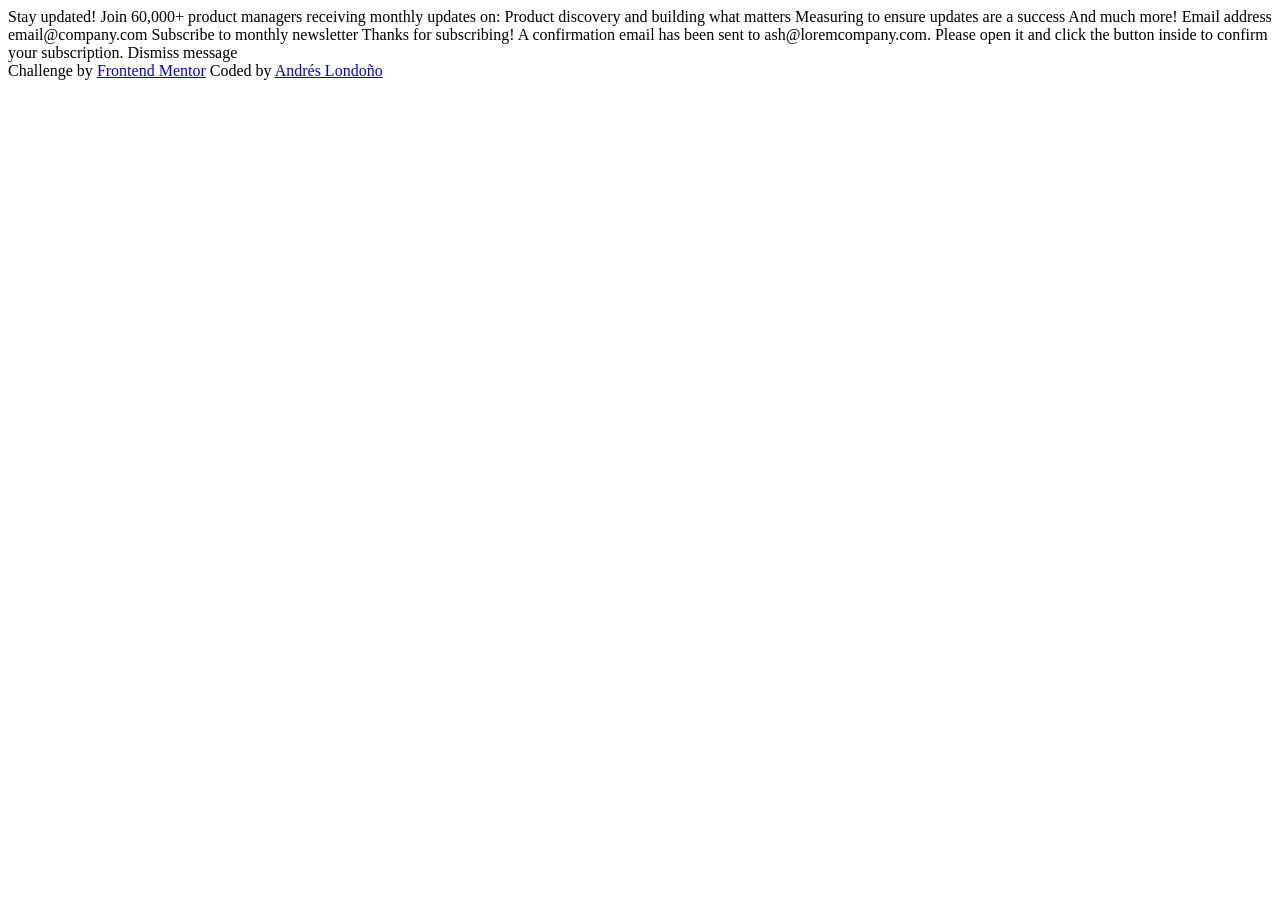
<file: index.html>
<!DOCTYPE html>
<html lang="en">

<head>
  <meta charset="UTF-8" />
  <meta name="viewport" content="width=device-width, initial-scale=1.0" />

  <link rel="icon" type="image/png" sizes="32x32" href="./assets/images/favicon-32x32.png" />
  <title>
    Frontend Mentor | Newsletter sign-up form with success message
  </title>
</head>

<body>
  <!-- Sign-up form start -->

  Stay updated! Join 60,000+ product managers receiving monthly updates on:
  Product discovery and building what matters Measuring to ensure updates are
  a success And much more! Email address email@company.com Subscribe to
  monthly newsletter

  <!-- Sign-up form end -->

  <!-- Success message start -->

  Thanks for subscribing! A confirmation email has been sent to
  ash@loremcompany.com. Please open it and click the button inside to confirm
  your subscription. Dismiss message

  <!-- Success message end -->

  <div class="attribution">
    Challenge by
    <a href="https://www.frontendmentor.io?ref=challenge" target="_blank">Frontend Mentor</a>
    Coded by <a href="#">Andrés Londoño</a>
  </div>
</body>

</html>
</file>
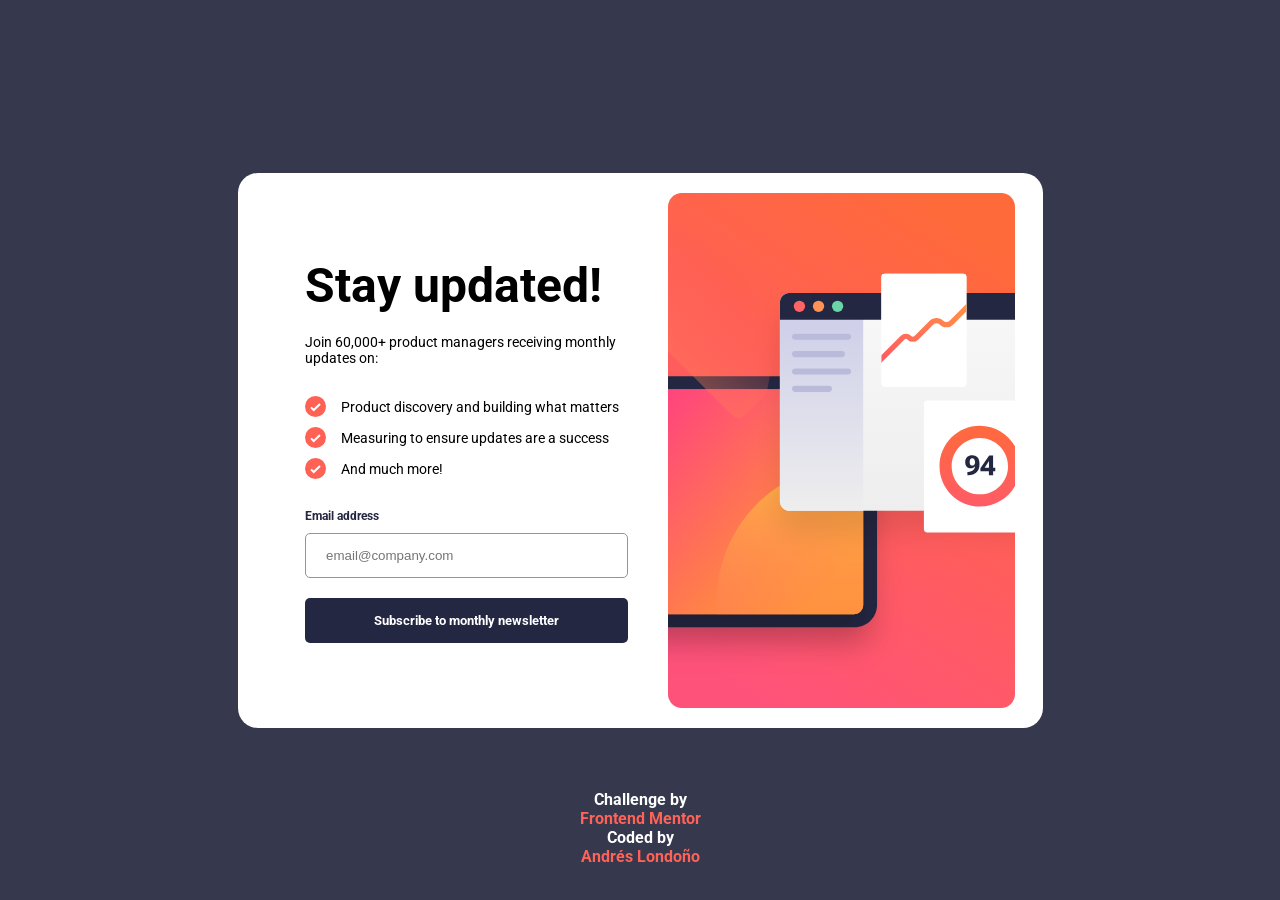
<file: design/newsletter.html>
<!DOCTYPE html>
<html lang="en">

<head>
  <meta charset="UTF-8" />
  <meta name="viewport" content="width=device-width, initial-scale=1.0" />
  <link rel="icon" type="image/png" sizes="32x32" href="./assets/images/favicon-32x32.png" />
  <link rel="preconnect" href="https://fonts.googleapis.com" />
  <link rel="preconnect" href="https://fonts.gstatic.com" crossorigin />
  <link
    href="https://fonts.googleapis.com/css2?family=Barlow+Semi+Condensed:ital,wght@0,100;0,200;0,300;0,400;0,500;0,600;0,700;0,800;0,900;1,100;1,200;1,300;1,400;1,500;1,600;1,700;1,800;1,900&family=Fraunces:ital,opsz,wght@0,9..144,100..900;1,9..144,100..900&family=Inter:ital,opsz,wght@0,14..32,100..900;1,14..32,100..900&family=Manrope:wght@200..800&family=Montserrat:ital,wght@0,100..900;1,100..900&family=Poppins:ital,wght@0,100;0,200;0,300;0,400;0,500;0,600;0,700;0,800;0,900;1,100;1,200;1,300;1,400;1,500;1,600;1,700;1,800;1,900&family=Roboto:ital,wght@0,100..900;1,100..900&family=Space+Mono:ital,wght@0,400;0,700;1,400;1,700&display=swap"
    rel="stylesheet" />
  <link rel="stylesheet" href="./css/style.css" />
  <title>
    Frontend Mentor | Newsletter sign-up form with success message
  </title>
</head>

<body>
  <div class="container" id="container">
    <div class="mobile_img"></div>
    <div class="container_one">
      <h1 class="s_u">Stay updated!</h1>
      <p class="p_1">
        Join 60,000+ product managers receiving monthly updates on:
      </p>
      <div class="checklist">
        <div class="checklist_1">
          <img src="../assets/images/icon-list.svg" alt="" />
          <p class="p_2">Product discovery and building what matters</p>
        </div>
        <div class="checklist_2">
          <img src="../assets/images/icon-list.svg" alt="" />
          <p class="p_3">Measuring to ensure updates are a success</p>
        </div>
        <div class="checklist_3">
          <img src="../assets/images/icon-list.svg" alt="" />
          <p class="p_4">And much more!</p>
        </div>
      </div>
      <form class="form" action="">
        <div class="input_container">
          <div class="label_container">
            <label for="">Email address </label>
            <span class="error_text" id="error_text">Valid email required</span>
          </div>
          <input type="email" id="email" placeholder="email@company.com" required />
        </div>
        <button onclick="onSubmit()" type="button">
          Subscribe to monthly newsletter
        </button>
      </form>
    </div>
    <div class="container_two">
      <img src="../assets/images/illustration-sign-up-desktop.svg" alt="" />
    </div>
  </div>
  <div class="email_confirm_container" id="email_confirm_container">
    <div class="button_success">
      <img class="icon_success" src="../assets/images/icon-success.svg" alt="" />
    </div>
    <h1 class="t_f_s">Thanks for subscribing!</h1>
    <p class="p_email">
      A confirmation email has been sent to
      <strong id="thanks_email"></strong> Please open it and click the
      button inside to confirm your subscription.
    </p>
    <div class="confirm_form">
      <button type="button" onclick="dismissMessage()">Dismiss message</button>
    </div>
  </div>

  <div class="attribution">
    Challenge by
    <a href="https://www.frontendmentor.io/challenges/newsletter-signup-form-with-success-message-3FC1AZbNrv"
      target="_blank">Frontend Mentor</a>
    Coded by
    <a href="https://github.com/andreslondono00/newsletter-sign-up-with-success-message" target="_blank">Andrés
      Londoño</a>
  </div>
  <script type="text/javascript" src="./js/newsletter.js"></script>
</body>

</html>
</file>
<file: design/css/style.css>
* {
  margin: 0;
  padding: 0;
}

html,
body {
  height: 100%;
}

body {
  font-family: Roboto;
  font-size: 16px;
  background-color: hsl(235, 18%, 26%);
  display: flex;
  flex-direction: column;
  align-items: center;
  justify-content: center;
}

.container {
  width: 805px;
  height: 555px;
  background-color: white;
  border-radius: 20px;
  display: flex;
  justify-content: center;
  align-items: center;
  box-sizing: border-box;
  /* display: none; */
}

.container_one {
  display: flex;
  flex-direction: column;
  align-items: center;
  width: 50%;
  padding: 0px 40px;
  box-sizing: border-box;
}

.container_two {
  display: flex;
}

.container_two img {
  width: 100%;
  height: 515px;
}

.checklist {
  display: flex;
  flex-direction: column;
  width: 100%;
  font-size: 14px;
}

.checklist_1,
.checklist_2,
.checklist_3 {
  display: flex;
  gap: 15px;
  margin-top: 10px;
  align-items: center;
}

.s_u {
  font-size: 48px;
  width: 100%;
}

.p_1 {
  margin-top: 20px;
  width: 100%;
  font-size: 14px;
}

.checklist {
  margin-top: 20px;
}

.input_container {
  display: flex;
  flex-direction: column;
  gap: 10px;
}

.form .input_container .label_container {
  display: flex;
  align-items: center;
  justify-content: space-between;
}

.input_container .label_container .error_text {
  font-size: 12px;
  font-weight: 700;
  color: hsl(4, 100%, 67%);
  display: none;
}

.form .input_container .input_error {
  border: 1px solid hsl(4, 100%, 67%);
  background-color: hsl(0deg 100% 93.7%);
}

.form .input_container .input_error::placeholder {
  color: hsl(4, 100%, 67%);
}

.form {
  width: 100%;
  margin-top: 30px;
}

.form .input_container label {
  font-size: 12px;
  font-family: Roboto;
  color: hsl(234, 29%, 20%);
  font-weight: 700;
}

.form .input_container input {
  height: 45px;
  border-radius: 5px;
  width: 100%;
  border: 1px solid hsl(0, 0%, 58%);
  padding: 0px 20px;
  box-sizing: border-box;
}

.form .input_container input:hover {
  cursor: pointer;
}

.form button {
  width: 100%;
  margin-top: 20px;
  height: 45px;
  background-color: hsl(234, 29%, 20%);
  color: white;
  font-family: Roboto;
  font-weight: 700;
  border-radius: 5px;
  border: none;
}

.form button:hover {
  background: #ff5968;
  background: linear-gradient(90deg,
      rgba(255, 89, 104, 1) 0%,
      rgba(255, 115, 86, 1) 50%,
      rgba(255, 105, 59, 1) 100%);
  cursor: pointer;
  box-shadow: 0px 5px 20px hsl(4, 100%, 67%);
}

.email_confirm_container {
  width: 440px;
  height: 450px;
  background-color: white;
  display: flex;
  flex-direction: column;
  align-items: center;
  justify-content: center;
  border-radius: 20px;
  padding: 50px;
  box-sizing: border-box;
  display: none;
}

.button_success {
  width: 100%;
  position: relative;
  bottom: 0px;
}

.icon_success {
  width: 60px;
}

.t_f_s {
  font-size: 48px;
  margin-top: 30px;
  line-height: 45px;
}

.p_email {
  margin-top: 30px;
  font-size: 15px;
}

.confirm_form {
  width: 100%;
}

.confirm_form button {
  width: 100%;
  margin-top: 35px;
  height: 45px;
  background-color: hsl(234, 29%, 20%);
  color: white;
  font-family: Roboto;
  font-weight: 700;
  border-radius: 5px;
  border: none;
}

.confirm_form button:hover {
  background: #ff5968;
  background: linear-gradient(90deg,
      rgba(255, 89, 104, 1) 0%,
      rgba(255, 115, 86, 1) 50%,
      rgba(255, 105, 59, 1) 100%);
  cursor: pointer;
  box-shadow: 0px 5px 20px hsl(4, 100%, 67%);
}

.attribution {
  position: absolute;
  width: 100%;
  height: 80px;
  bottom: 30px;
  font-family: Roboto;
  font-size: 16px;
  font-weight: 700;
  text-align: center;
  display: flex;
  flex-direction: column;
  color: white;
}

.attribution a {
  color: hsl(4, 100%, 67%);
  text-decoration: none;
}

/* Mobile*/

@media (max-width: 768px) {
  .container {
    width: 100%;
    height: 100%;
    display: flex;
    flex-direction: column;
    justify-content: flex-start;
    border-radius: 0;
    /* display: none; */
  }

  .mobile_img {
    width: 100%;
    height: 284px;
    background-image: url(../../assets/images/illustration-sign-up-mobile.svg);
    background-repeat: no-repeat;
    background-size: cover;
    border-radius: 0px 0px 10px 10px;
  }

  .container_one {
    display: flex;
    height: 25%;
    width: 100%;
  }

  .container_two {
    display: none;
  }

  .s_u {
    font-size: 38px;
    width: 100%;
    margin-top: 20px;
  }

  .p_1 {
    font-size: 16px;
    line-height: 20px;
  }

  .checklist {
    font-size: 16px;
    margin-top: 10px;
  }

  .checklist_1,
  .checklist_2,
  .checklist_3 {
    align-items: stretch;
  }

  .checklist img {
    margin-bottom: 20px;
  }

  .form {
    width: 100%;
    margin-top: 20px;
  }

  .form .input_container input {
    height: 50px;
    border-radius: 5px;
    width: 100%;
    border: 1px solid hsl(0, 0%, 58%);
    padding: 0px 20px;
    box-sizing: border-box;
    font-size: 14px;
  }

  .form button {
    width: 100%;
    margin-top: 20px;
    height: 50px;
    background-color: hsl(234, 29%, 20%);
    color: white;
    font-family: Roboto;
    font-weight: 700;
    border-radius: 5px;
    border: none;
    font-size: 14px;
  }

  .form button:hover {
    background: #ff5968;
    background: linear-gradient(90deg,
        rgba(255, 89, 104, 1) 0%,
        rgba(255, 115, 86, 1) 50%,
        rgba(255, 105, 59, 1) 100%);
    cursor: pointer;
    box-shadow: 0px 5px 20px hsl(4, 100%, 67%);
  }

  .email_confirm_container {
    width: 100%;
    height: 100%;
    border-radius: 0;
    padding: 30px;
    display: none;
  }

  .t_f_s {
    font-size: 40px;
  }

  .p_email {
    font-size: 16px;
    line-height: 24px;
  }

  .icon_success {
    width: 64px;
    height: 64px;
  }

  .icon_success,
  .t_f_s,
  .p_email {
    position: relative;
    bottom: 100px;
  }

  .confirm_form {
    position: relative;
    top: 200px;
  }

  .confirm_form button {
    height: 50px;
    border-radius: 10px;
  }

  .confirm_form button:hover {
    background: #ff5968;
    background: linear-gradient(90deg,
        rgba(255, 89, 104, 1) 0%,
        rgba(255, 115, 86, 1) 50%,
        rgba(255, 105, 59, 1) 100%);
    cursor: pointer;
    box-shadow: 0px 5px 20px hsl(4, 100%, 67%);
  }

  .attribution {
    display: none;
  }
}

/* Tablet Image*/

@media (min-width: 375px) {
  .mobile_img {
    height: 360px;
    background-image: url(../../assets/images/illustration-sign-up-tablet.svg);
    background-position-y: -12px;
  }
}
</file>
